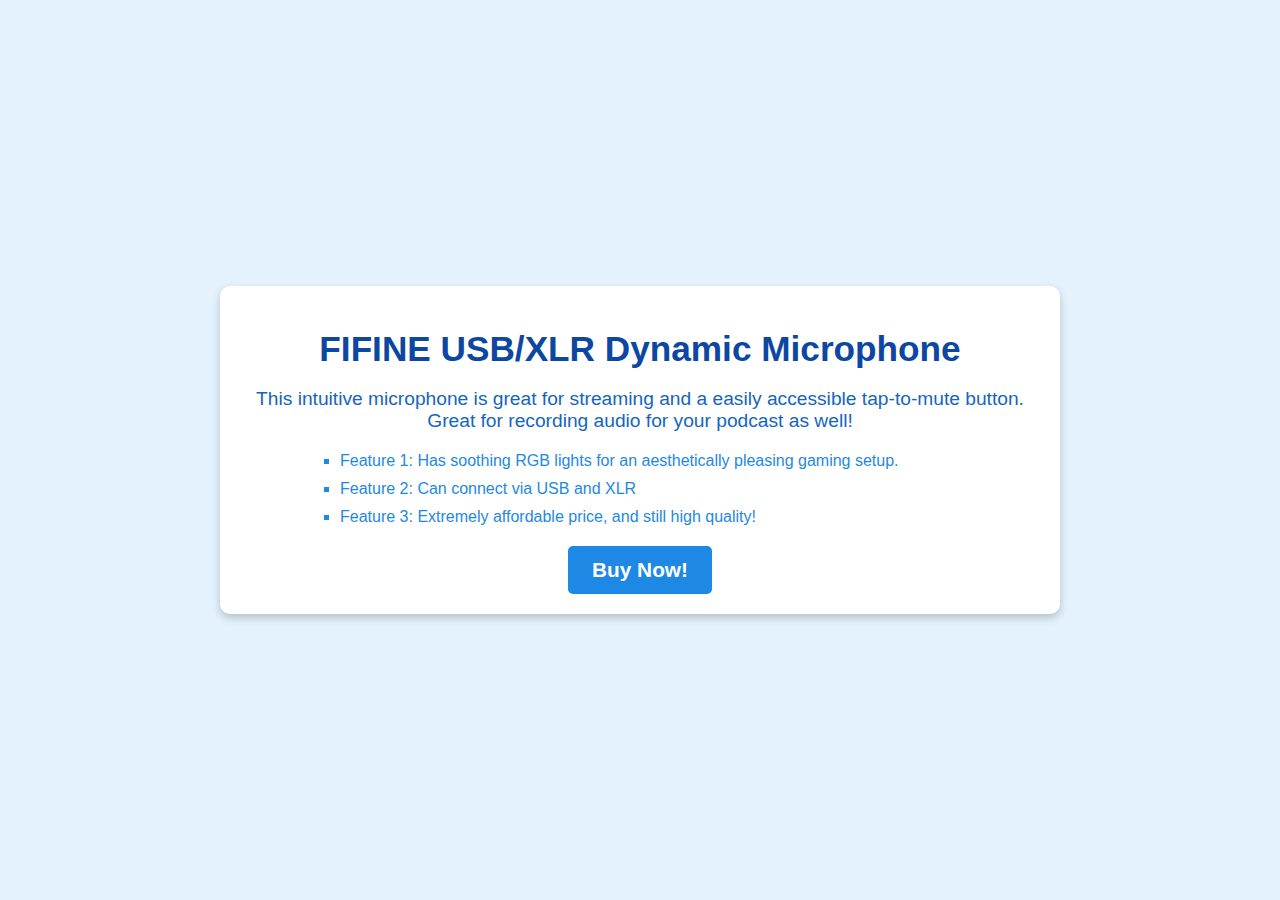
<file: Tryout2-SWENSEL.html>
<!DOCTYPE html>
<html lang="en">
<head>
    <meta charset="UTF-8">
    <meta name="viewport" content="width=device-width, initial-scale=1.0">
    <title>Product Description</title>
    <style>
        body {
            font-family: 'Georgia', sans-serif;
            display: flex;
            justify-content: center;
            align-items: center;
            height: 100vh;
            margin: 0;
            background-color: #e3f2fd;
        }
        .product-container {
            max-width: 800px;
            background: #ffffff;
            padding: 20px;
            border-radius: 10px;
            box-shadow: 0 4px 8px rgba(0, 0, 0, 0.2);
            text-align: center;
        }
        .product-title {
            font-size: 2.2em;
            color: #0d47a1;
            margin-bottom: 10px;
        }
        .product-description {
            font-size: 1.2em;
            color: #1565c0;
            margin-bottom: 20px;
        }
        .features {
            text-align: left;
            list-style-type: square;
            margin: 0 auto 20px auto;
            padding: 0;
            max-width: 600px;
        }
        .features li {
            margin-bottom: 10px;
            color: #1e88e5;
        }
        .buy-button {
            display: inline-block;
            padding: 12px 24px;
            background-color: #1e88e5;
            color: #fff;
            text-decoration: none;
            font-size: 1.3em;
            font-weight: bold;
            border-radius: 5px;
            transition: background 0.3s;
        }
        .buy-button:hover {
            background-color: #1565c0;
        }
    </style>
</head>
<body>
    <div class="product-container">
        <h1 class="product-title">FIFINE USB/XLR Dynamic Microphone</h1>
        <p class="product-description">This intuitive microphone is great for streaming and a easily accessible tap-to-mute button. Great for recording audio for your podcast as well!</p>
        <ul class="features">
            <li>Feature 1: Has soothing RGB lights for an aesthetically pleasing gaming setup.</li>
            <li>Feature 2: Can connect via USB and XLR</li>
            <li>Feature 3: Extremely affordable price, and still high quality!</li>
        </ul>
        <a href="https://www.amazon.com/FIFINE-Microphone-Headphones-YouTube-AmpliGame-AM8/dp/B0BMFQP2ZZ/?_encoding=UTF8&pd_rd_w=Gs0GI&content-id=amzn1.sym.9542e137-8ad7-4a98-a1c4-fd729ecd1f5f&pf_rd_p=9542e137-8ad7-4a98-a1c4-fd729ecd1f5f&pf_rd_r=D0Q02B8NM2SQ745TEP8P&pd_rd_wg=KQem3&pd_rd_r=b0f2a642-381c-4e71-b550-e5b895946c7f&ref_=pd_hp_d_btf_gcx_gw_per_1&th=1" class="buy-button">Buy Now!</a>
    </div>
</body>
</html>
</file>
